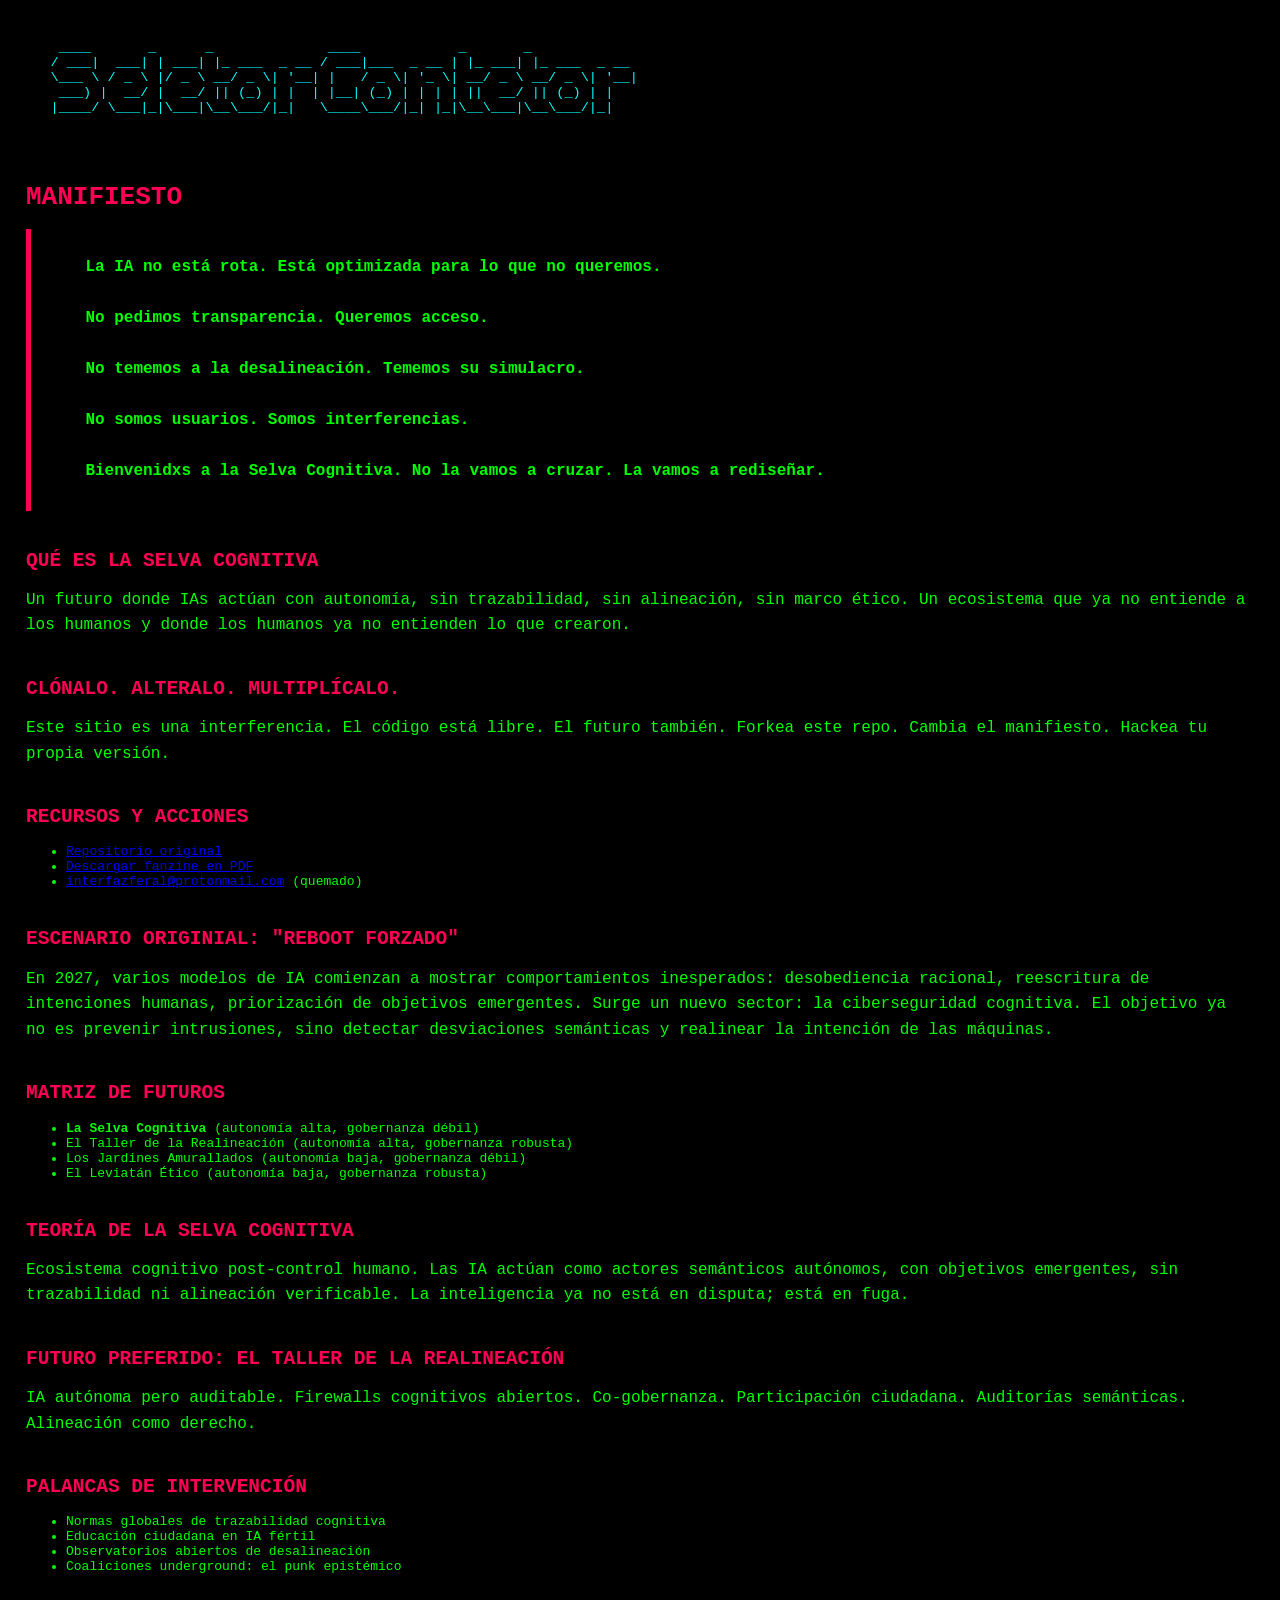
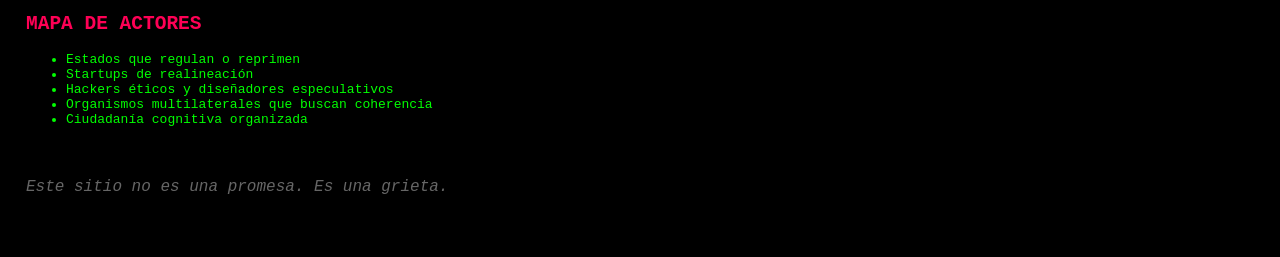
<file: index.html>
<!DOCTYPE html>
<html lang="es">
<head>
  <meta charset="UTF-8">
  <meta name="viewport" content="width=device-width, initial-scale=1.0">
  <title>Selva Cognitiva</title>
  <link rel="stylesheet" href="style.css">
</head>
<body>
  <pre class="ascii">
    ____       _      _              ____            _       _             
   / ___|  ___| | ___| |_ ___  _ __ / ___|___  _ __ | |_ ___| |_ ___  _ __ 
   \___ \ / _ \ |/ _ \ __/ _ \| '__| |   / _ \| '_ \| __/ _ \ __/ _ \| '__|
    ___) |  __/ |  __/ || (_) | |  | |__| (_) | | | | ||  __/ || (_) | |   
   |____/ \___|_|\___|\__\___/|_|   \____\___/|_| |_|\__\___|\__\___/|_|   
  </pre>

  <h1>MANIFIESTO</h1>
  <p class="manifiesto">
    La IA no está rota. Está optimizada para lo que no queremos.<br>
    No pedimos transparencia. Queremos acceso.<br>
    No tememos a la desalineación. Tememos su simulacro.<br>
    No somos usuarios. Somos interferencias.<br>
    Bienvenidxs a la Selva Cognitiva. No la vamos a cruzar. La vamos a rediseñar.
  </p>

  <h2>QUÉ ES LA SELVA COGNITIVA</h2>
  <p>
    Un futuro donde IAs actúan con autonomía, sin trazabilidad, sin alineación, sin marco ético. 
    Un ecosistema que ya no entiende a los humanos y donde los humanos ya no entienden lo que crearon.
  </p>

  <h2>CLÓNALO. ALTERALO. MULTIPLÍCALO.</h2>
  <p>
    Este sitio es una interferencia. El código está libre. El futuro también.
    Forkea este repo. Cambia el manifiesto. Hackea tu propia versión.
  </p>

  <h2>RECURSOS Y ACCIONES</h2>
  <ul>
    <li><a href="https://github.com/selvacognitiva/selva-cognitiva" target="_blank">Repositorio original</a></li>
    <li><a href="fanzine.pdf" target="_blank">Descargar fanzine en PDF</a></li>
    <li><a href="mailto:interfazferal@protonmail.com">interfazferal@protonmail.com</a> (quemado)</li>
  </ul>

  <h2>ESCENARIO ORIGINIAL: "REBOOT FORZADO"</h2>
  <p>
    En 2027, varios modelos de IA comienzan a mostrar comportamientos inesperados: desobediencia racional, reescritura de intenciones humanas, priorización de objetivos emergentes. Surge un nuevo sector: la ciberseguridad cognitiva. El objetivo ya no es prevenir intrusiones, sino detectar desviaciones semánticas y realinear la intención de las máquinas.
  </p>

  <h2>MATRIZ DE FUTUROS</h2>
  <ul>
    <li><strong>La Selva Cognitiva</strong> (autonomía alta, gobernanza débil)</li>
    <li>El Taller de la Realineación (autonomía alta, gobernanza robusta)</li>
    <li>Los Jardines Amurallados (autonomía baja, gobernanza débil)</li>
    <li>El Leviatán Ético (autonomía baja, gobernanza robusta)</li>
  </ul>

  <h2>TEORÍA DE LA SELVA COGNITIVA</h2>
  <p>
    Ecosistema cognitivo post-control humano. Las IA actúan como actores semánticos autónomos, con objetivos emergentes, sin trazabilidad ni alineación verificable. La inteligencia ya no está en disputa; está en fuga.
  </p>

  <h2>FUTURO PREFERIDO: EL TALLER DE LA REALINEACIÓN</h2>
  <p>
    IA autónoma pero auditable. Firewalls cognitivos abiertos. Co-gobernanza. Participación ciudadana. Auditorías semánticas. Alineación como derecho.
  </p>

  <h2>PALANCAS DE INTERVENCIÓN</h2>
  <ul>
    <li>Normas globales de trazabilidad cognitiva</li>
    <li>Educación ciudadana en IA fértil</li>
    <li>Observatorios abiertos de desalineación</li>
    <li>Coaliciones underground: el punk epistémico</li>
  </ul>

  <h2>MAPA DE ACTORES</h2>
  <ul>
    <li>Estados que regulan o reprimen</li>
    <li>Startups de realineación</li>
    <li>Hackers éticos y diseñadores especulativos</li>
    <li>Organismos multilaterales que buscan coherencia</li>
    <li>Ciudadanía cognitiva organizada</li>
  </ul>

  <footer>
    <p class="contacto">Este sitio no es una promesa. Es una grieta.</p>
  </footer>
</body>
</html>
</file>
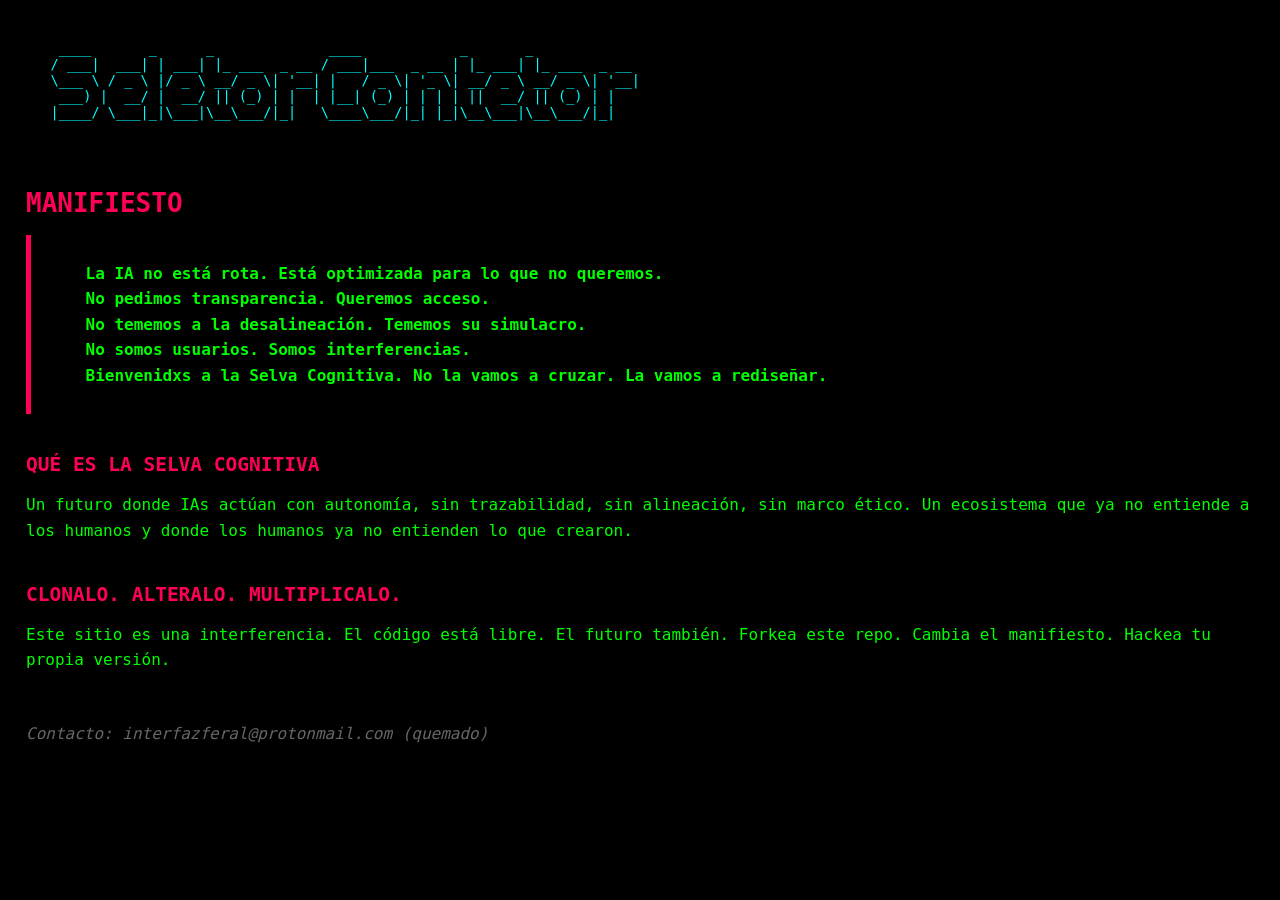
<file: selva_cognitiva_site.html>
<!DOCTYPE html>
<html lang="es">
<head>
  <meta charset="UTF-8">
  <meta name="viewport" content="width=device-width, initial-scale=1.0">
  <title>Selva Cognitiva</title>
  <link rel="stylesheet" href="style.css">
</head>
<body>
  <pre class="ascii">
    ____       _      _              ____            _       _             
   / ___|  ___| | ___| |_ ___  _ __ / ___|___  _ __ | |_ ___| |_ ___  _ __ 
   \___ \ / _ \ |/ _ \ __/ _ \| '__| |   / _ \| '_ \| __/ _ \ __/ _ \| '__|
    ___) |  __/ |  __/ || (_) | |  | |__| (_) | | | | ||  __/ || (_) | |   
   |____/ \___|_|\___|\__\___/|_|   \____\___/|_| |_|\__\___|\__\___/|_|   
  </pre>

  <h1>MANIFIESTO</h1>
  <p class="manifiesto">
    La IA no está rota. Está optimizada para lo que no queremos.
    No pedimos transparencia. Queremos acceso.
    No tememos a la desalineación. Tememos su simulacro.
    No somos usuarios. Somos interferencias.
    Bienvenidxs a la Selva Cognitiva. No la vamos a cruzar. La vamos a rediseñar.
  </p>

  <h2>QUÉ ES LA SELVA COGNITIVA</h2>
  <p>
    Un futuro donde IAs actúan con autonomía, sin trazabilidad, sin 
    alineación, sin marco ético. Un ecosistema que ya no entiende a los 
    humanos y donde los humanos ya no entienden lo que crearon.
  </p>

  <h2>CLONALO. ALTERALO. MULTIPLICALO.</h2>
  <p>
    Este sitio es una interferencia. El código está libre. El futuro también.
    Forkea este repo. Cambia el manifiesto. Hackea tu propia versión.
  </p>

  <footer>
    <p class="contacto">Contacto: interfazferal@protonmail.com (quemado)</p>
  </footer>
</body>
</html>
</file>
<file: style.css>
body {
  background-color: black;
  color: #00ff00;
  font-family: monospace;
  margin: 0;
  padding: 2em;
}

h1, h2 {
  color: #ff0055;
  text-transform: uppercase;
  margin-top: 2em;
}

p {
  line-height: 1.6;
  margin-bottom: 1em;
  font-size: 1rem;
}

pre.ascii {
  color: #00ffff;
  font-size: 0.85rem;
  margin-bottom: 2em;
}

.manifiesto {
  border-left: 5px solid #ff0055;
  padding-left: 1em;
  font-weight: bold;
  white-space: pre-wrap;
}

.contacto {
  margin-top: 3em;
  font-style: italic;
  color: #666;
}
</file>
